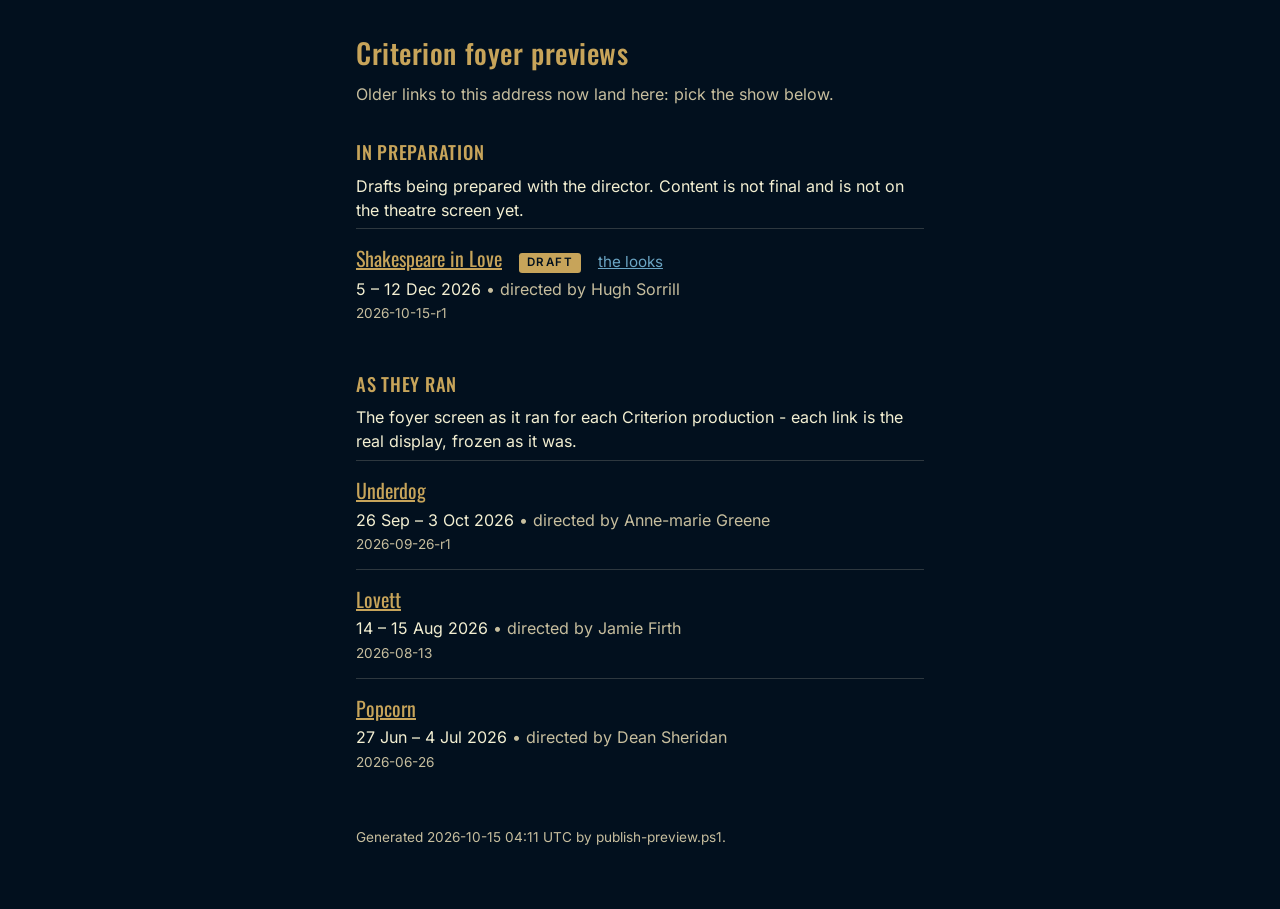
<file: index.html>
<!doctype html>
<html lang="en">
<head>
<meta charset="utf-8">
<meta name="viewport" content="width=device-width, initial-scale=1">
<meta name="robots" content="noindex, nofollow">
<title>Criterion foyer previews</title>
<!-- Root index of the per-show preview archive (ADR 0019). A director-facing
     link list, not a foyer or operator surface. House tokens from HOUSE_THEME
     in platform/obs-helper/js/theme-loader.js; fonts held locally under
     assets/fonts/ (copied by publish-preview.ps1). No scripts, no network. -->
<style>
@font-face { font-family: "Oswald"; src: url("assets/fonts/oswald-latin.woff2") format("woff2"); }
@font-face { font-family: "Inter"; src: url("assets/fonts/inter-latin.woff2") format("woff2"); }
:root {
  --ground: #02101E;
  --text: #F3EFD2;
  --muted: #C7BE9E;
  --accent: #C7A45A;
  --link: #6BA5C4;
}
* { box-sizing: border-box; }
body {
  margin: 0;
  background: var(--ground);
  color: var(--text);
  font-family: "Inter", sans-serif;
  line-height: 1.5;
}
main { max-width: 38rem; margin: 0 auto; padding: 2rem 1.25rem 3rem; }
h1 {
  font-family: "Oswald", sans-serif;
  color: var(--accent);
  font-size: 1.75rem;
  font-weight: 500;
  letter-spacing: 0.02em;
  margin: 0 0 0.5rem;
}
h2 {
  font-family: "Oswald", sans-serif;
  color: var(--accent);
  font-size: 1.15rem;
  font-weight: 500;
  letter-spacing: 0.04em;
  text-transform: uppercase;
  margin: 2rem 0 0.5rem;
}
.lede { margin: 0 0 0.4rem; }
.note { color: var(--muted); margin: 0 0 0.5rem; }
/* DRAFT badge: accent ground with the page ground as text - the same pair as
   a.show on body, inverted. Measured 8.11:1 on the house tokens. */
.draft-badge {
  display: inline-block;
  margin-left: 0.75rem;
  padding: 0.1rem 0.5rem;
  background: var(--accent);
  color: var(--ground);
  font-size: 0.72rem;
  font-weight: 600;
  letter-spacing: 0.12em;
  text-transform: uppercase;
  border-radius: 0.2rem;
  vertical-align: middle;
}
ul.shows { list-style: none; margin: 0; padding: 0; }
ul.shows li { padding: 0.9rem 0; border-top: 1px solid rgba(243, 239, 210, 0.18); }
a.show { color: var(--accent); font-family: "Oswald", sans-serif; font-size: 1.25rem; }
a.show:hover, a.show:focus { color: var(--text); }
a.looks { color: var(--link); font-size: 0.95rem; margin-left: 0.75rem; }
a.looks:hover, a.looks:focus { color: var(--text); }
.sub { display: block; margin-top: 0.15rem; }
.sep, .director { color: var(--muted); }
.meta { display: block; color: var(--muted); font-size: 0.85rem; margin-top: 0.15rem; }
.empty { color: var(--muted); }
.foot { color: var(--muted); font-size: 0.85rem; margin-top: 2.5rem; }
</style>
</head>
<body>
<main>
<h1>Criterion foyer previews</h1>
<p class="note">Older links to this address now land here: pick the show below.</p>
  <h2>In preparation</h2>
  <p class="lede">Drafts being prepared with the director. Content is not final and is not on the theatre screen yet.</p>
  <ul class="shows">
    <li><a class="show" href="shakespeare-in-love-2026/?preview=1">Shakespeare in Love</a> <span class="draft-badge">Draft</span> <a class="looks" href="looks/shakespeare-in-love-2026/">the looks</a><span class="sub">5 &ndash; 12 Dec 2026 <span class="sep">&#8226;</span> <span class="director">directed by Hugh Sorrill</span></span><span class="meta">2026-10-15-r1</span></li>
  </ul>
<h2>As they ran</h2>
<p class="lede">The foyer screen as it ran for each Criterion production - each link is the real display, frozen as it was.</p>
<ul class="shows">
    <li><a class="show" href="underdog-2026/?preview=1">Underdog</a><span class="sub">26 Sep &ndash; 3 Oct 2026 <span class="sep">&#8226;</span> <span class="director">directed by Anne-marie Greene</span></span><span class="meta">2026-09-26-r1</span></li>
    <li><a class="show" href="lovett-2026/?preview=1">Lovett</a><span class="sub">14 &ndash; 15 Aug 2026 <span class="sep">&#8226;</span> <span class="director">directed by Jamie Firth</span></span><span class="meta">2026-08-13</span></li>
    <li><a class="show" href="popcorn-2026/?preview=1">Popcorn</a><span class="sub">27 Jun &ndash; 4 Jul 2026 <span class="sep">&#8226;</span> <span class="director">directed by Dean Sheridan</span></span><span class="meta">2026-06-26</span></li>
</ul>
<p class="foot">Generated 2026-10-15 04:11 UTC by publish-preview.ps1.</p>
</main>
</body>
</html>
</file>
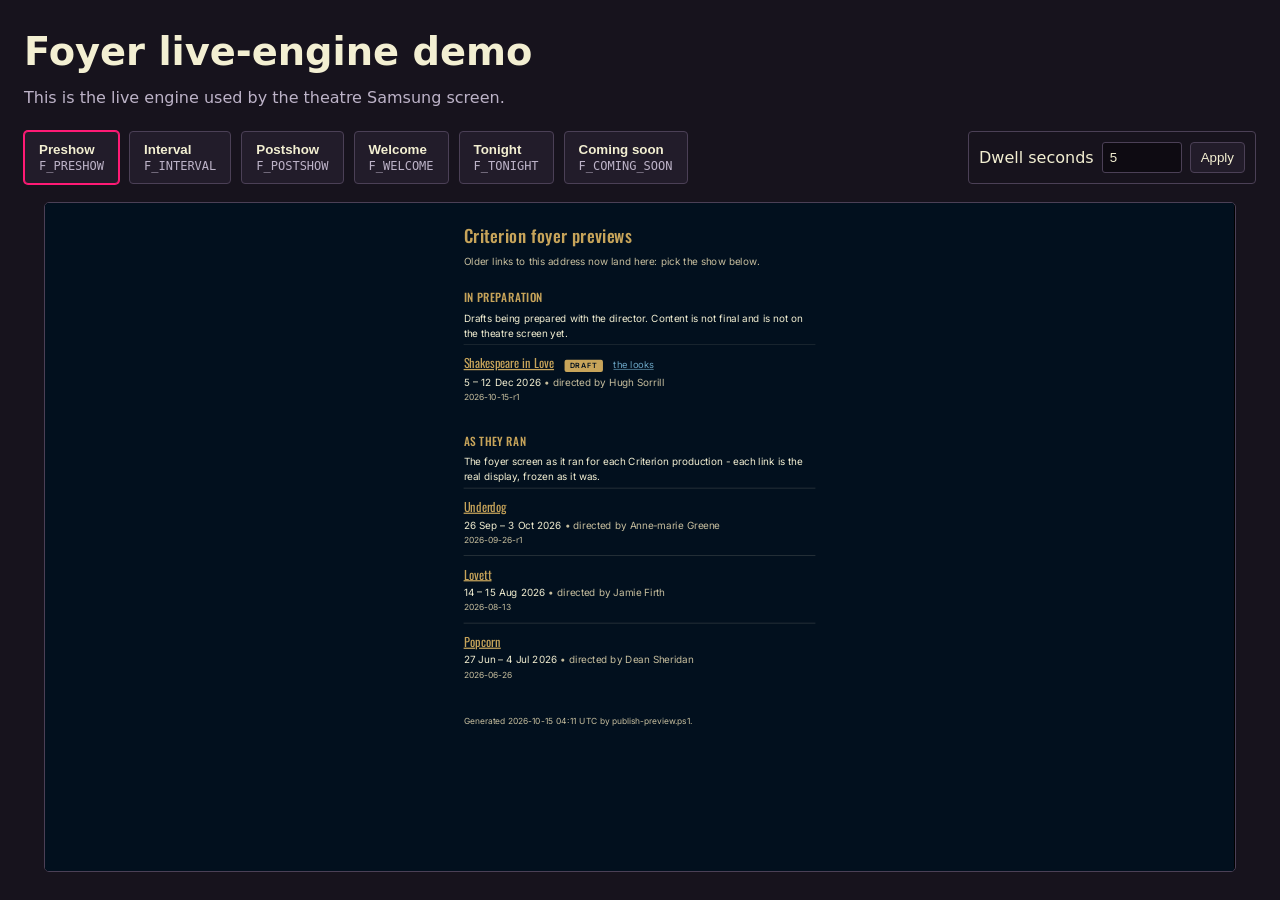
<file: demo.html>
<!doctype html>
<html lang="en">
<head>
  <meta charset="utf-8">
  <meta name="viewport" content="width=device-width, initial-scale=1">
  <title>Criterion foyer live demo</title>
  <style>
    :root { color-scheme: dark; --ink:#17131d; --panel:#221c2a; --cream:#f3efd2; --muted:#bdb3c8; --accent:#ff1a75; --line:#4b4056; }
    * { box-sizing: border-box; }
    body { margin: 0; background: var(--ink); color: var(--cream); font: 16px/1.45 system-ui, sans-serif; }
    main { width: min(1500px, 100%); margin: 0 auto; padding: 24px; }
    h1 { margin: 0 0 6px; font-size: clamp(1.6rem, 3vw, 2.5rem); }
    .intro { margin: 0 0 22px; color: var(--muted); }
    .controls { display: flex; flex-wrap: wrap; gap: 10px; align-items: stretch; margin-bottom: 18px; }
    button { border: 1px solid var(--line); border-radius: 4px; padding: 10px 14px; background: var(--panel); color: var(--cream); cursor: pointer; text-align: left; }
    button:hover, button.active { border-color: var(--accent); box-shadow: 0 0 0 1px var(--accent); }
    button strong, button span { display: block; }
    button span { margin-top: 2px; color: var(--muted); font: .75rem/1.2 ui-monospace, monospace; }
    .dwell { display: flex; gap: 8px; align-items: center; margin-left: auto; padding: 8px 10px; border: 1px solid var(--line); border-radius: 4px; }
    .dwell input { width: 5rem; padding: 7px; border: 1px solid var(--line); border-radius: 3px; background: #0e0b12; color: var(--cream); }
    .dwell button { padding: 7px 10px; }
    .frame-wrap { position: relative; overflow: hidden; width: min(100%, calc((100dvh - 230px) * 16 / 9)); margin-inline: auto; aspect-ratio: 16 / 9; border: 1px solid var(--line); border-radius: 5px; background: #000; }
    /* The engine renders at a fixed 1920x1080 (the Samsung/OBS viewport); scale it to fit. */
    iframe { position: absolute; top: 0; left: 0; width: 1920px; height: 1080px; border: 0; transform-origin: top left; }
    .file-guard { display: none; padding: 24px; border: 1px solid var(--line); background: var(--panel); }
    .file-guard a { color: var(--cream); }
    @media (max-width: 800px) { .dwell { width: 100%; margin-left: 0; } }
  </style>
</head>
<body>
<main>
  <h1>Foyer live-engine demo</h1>
  <p class="intro">This is the live engine used by the theatre Samsung screen.</p>
  <section class="hosted-demo">
    <div class="controls">
      <button class="active" data-route="phase=preshow"><strong>Preshow</strong><span>F_PRESHOW</span></button>
      <button data-route="phase=interval"><strong>Interval</strong><span>F_INTERVAL</span></button>
      <button data-route="phase=postshow"><strong>Postshow</strong><span>F_POSTSHOW</span></button>
      <button data-route="scene=welcome"><strong>Welcome</strong><span>F_WELCOME</span></button>
      <button data-route="scene=tonight"><strong>Tonight</strong><span>F_TONIGHT</span></button>
      <button data-route="scene=coming-soon"><strong>Coming soon</strong><span>F_COMING_SOON</span></button>
      <div class="dwell">
        <label for="dwell-seconds">Dwell seconds</label>
        <input id="dwell-seconds" type="number" min="2" max="120" step="1" value="5">
        <button id="apply-dwell" type="button">Apply</button>
      </div>
    </div>
    <div class="frame-wrap">
      <iframe id="foyer-frame" title="Live foyer engine preview"></iframe>
    </div>
  </section>
  <p class="file-guard" id="file-guard">
    The live demo needs a hosted link or <code>python -m http.server</code>.
    From disk, use the <a href="review.html">step-through review page</a> instead.
  </p>
</main>
<script>
  (() => {
    const hostedDemo = document.querySelector(".hosted-demo");
    const guard = document.getElementById("file-guard");
    if (location.protocol === "file:") {
      hostedDemo.hidden = true;
      guard.style.display = "block";
      return;
    }

    const frame = document.getElementById("foyer-frame");
    const dwellInput = document.getElementById("dwell-seconds");
    const buttons = [...document.querySelectorAll("[data-route]")];
    let activeRoute = buttons[0].dataset.route;

    function loadScene() {
      const dwell = Number(dwellInput.value);
      const validDwell = Number.isFinite(dwell) && dwell >= 2 && dwell <= 120;
      frame.src = `index.html?${activeRoute}${validDwell ? `&dwell=${dwell}` : ""}`;
    }

    for (const button of buttons) {
      button.addEventListener("click", () => {
        activeRoute = button.dataset.route;
        for (const candidate of buttons) candidate.classList.toggle("active", candidate === button);
        loadScene();
      });
    }
    document.getElementById("apply-dwell").addEventListener("click", loadScene);
    dwellInput.addEventListener("change", loadScene);

    const wrap = document.querySelector(".frame-wrap");
    function fitFrame() {
      frame.style.transform = `scale(${wrap.clientWidth / 1920})`;
    }
    window.addEventListener("resize", fitFrame);
    fitFrame();
    loadScene();
  })();
</script>
</body>
</html>
</file>
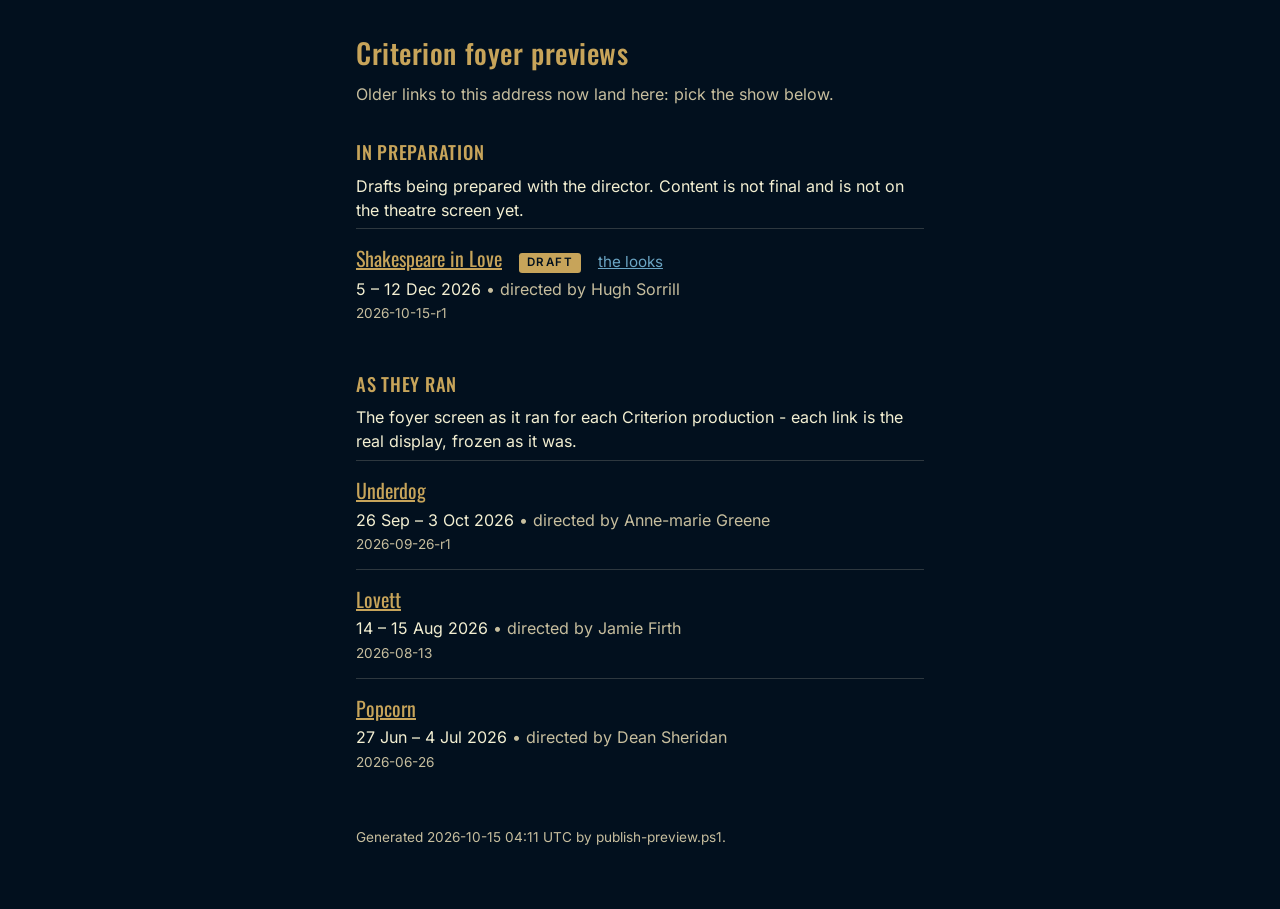
<file: review.html>
<!doctype html>
<html lang="en">
<meta charset="utf-8">
<title>Live engine foyer review</title>
<meta http-equiv="refresh" content="0; url=index.html?preview=1">
<link rel="canonical" href="index.html?preview=1">
<p><a href="index.html?preview=1">Open the live engine foyer review</a>.</p>
</html>
</file>
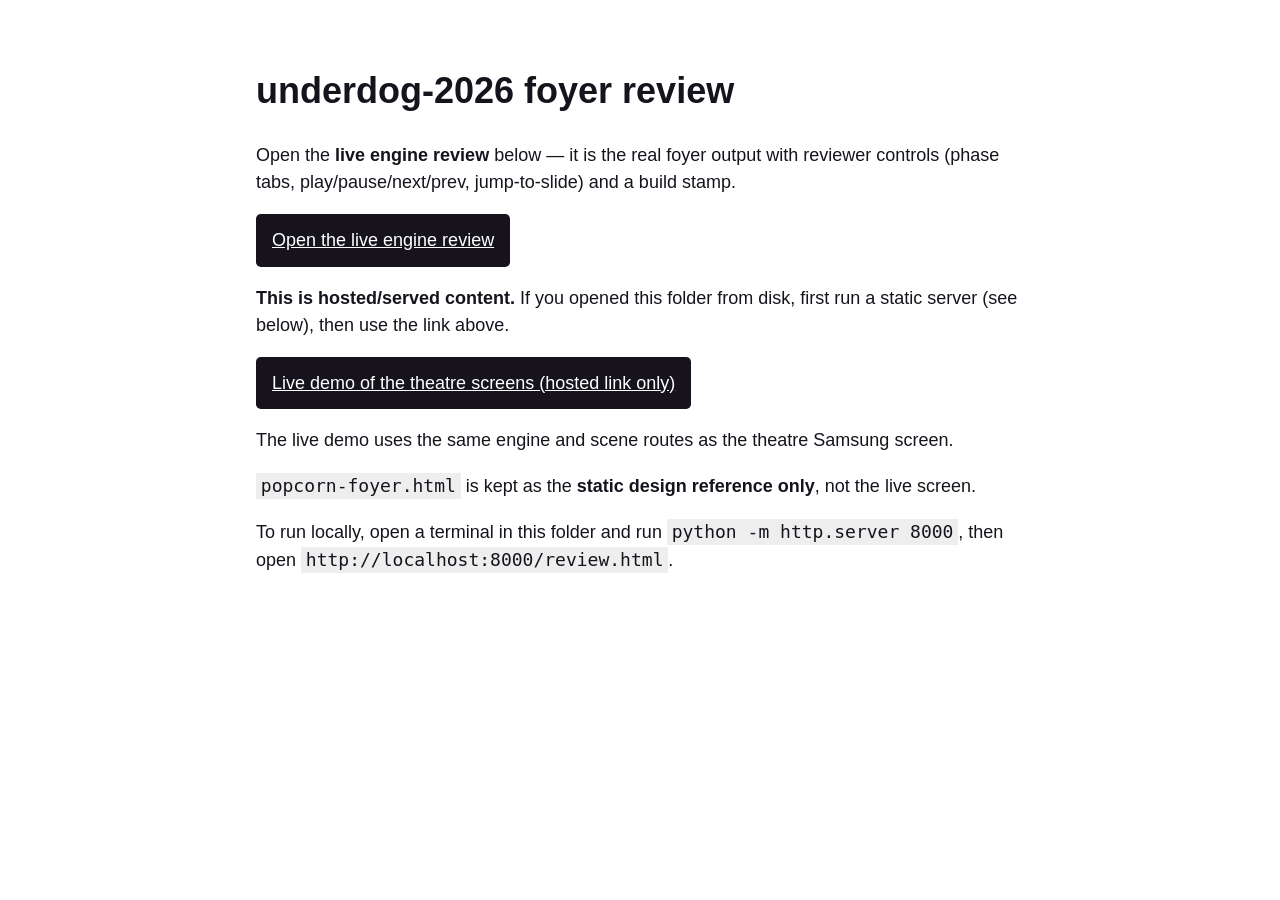
<file: START-HERE.html>
<!doctype html>
<html lang="en">
<head>
<meta charset="utf-8">
<meta name="viewport" content="width=device-width, initial-scale=1">
<title>underdog-2026 foyer review</title>
<style>
body{max-width:48rem;margin:4rem auto;padding:0 1.5rem;font:18px/1.5 sans-serif;color:#17131d}
a{display:inline-block;padding:.8rem 1rem;background:#17131d;color:white;border-radius:.3rem}
code{background:#eee;padding:.15rem .3rem}
</style>
</head>
<body>
<h1>underdog-2026 foyer review</h1>
<p>Open the <strong>live engine review</strong> below — it is the real foyer output with reviewer controls (phase tabs, play/pause/next/prev, jump-to-slide) and a build stamp.</p>
<p><a href="index.html?preview=1">Open the live engine review</a></p>
<p><strong>This is hosted/served content.</strong> If you opened this folder from disk, first run a static server (see below), then use the link above.</p>
<p><a href="demo.html">Live demo of the theatre screens (hosted link only)</a></p>
<p>The live demo uses the same engine and scene routes as the theatre Samsung screen.</p>
<p><code>popcorn-foyer.html</code> is kept as the <strong>static design reference only</strong>, not the live screen.</p>
<p>To run locally, open a terminal in this folder and run <code>python -m http.server 8000</code>, then open <code>http://localhost:8000/review.html</code>.</p>
</body>
</html>
</file>
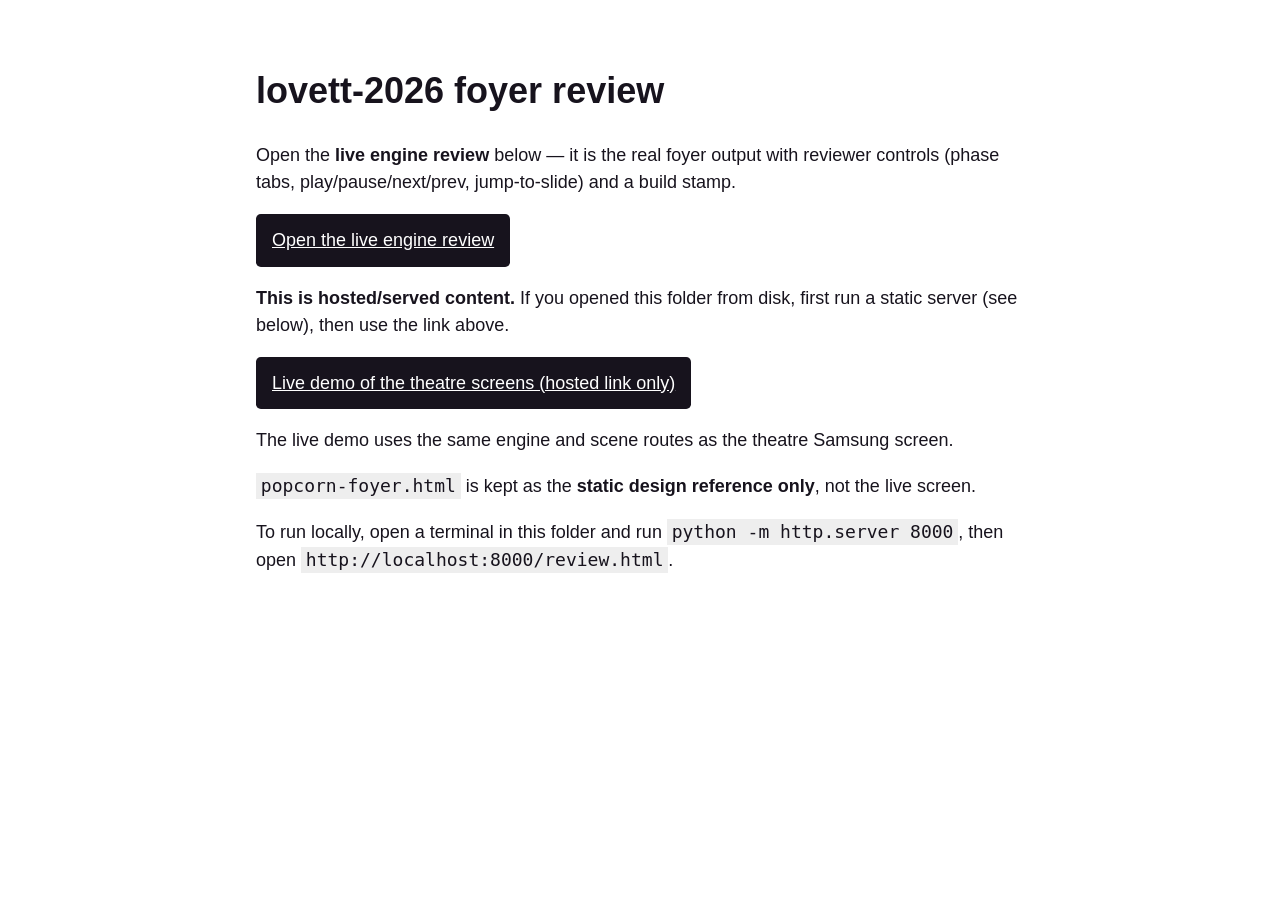
<file: lovett-2026/START-HERE.html>
<!doctype html>
<html lang="en">
<head>
<meta charset="utf-8">
<meta name="viewport" content="width=device-width, initial-scale=1">
<title>lovett-2026 foyer review</title>
<style>
body{max-width:48rem;margin:4rem auto;padding:0 1.5rem;font:18px/1.5 sans-serif;color:#17131d}
a{display:inline-block;padding:.8rem 1rem;background:#17131d;color:white;border-radius:.3rem}
code{background:#eee;padding:.15rem .3rem}
</style>
</head>
<body>
<h1>lovett-2026 foyer review</h1>
<p>Open the <strong>live engine review</strong> below — it is the real foyer output with reviewer controls (phase tabs, play/pause/next/prev, jump-to-slide) and a build stamp.</p>
<p><a href="index.html?preview=1">Open the live engine review</a></p>
<p><strong>This is hosted/served content.</strong> If you opened this folder from disk, first run a static server (see below), then use the link above.</p>
<p><a href="demo.html">Live demo of the theatre screens (hosted link only)</a></p>
<p>The live demo uses the same engine and scene routes as the theatre Samsung screen.</p>
<p><code>popcorn-foyer.html</code> is kept as the <strong>static design reference only</strong>, not the live screen.</p>
<p>To run locally, open a terminal in this folder and run <code>python -m http.server 8000</code>, then open <code>http://localhost:8000/review.html</code>.</p>
</body>
</html>
</file>
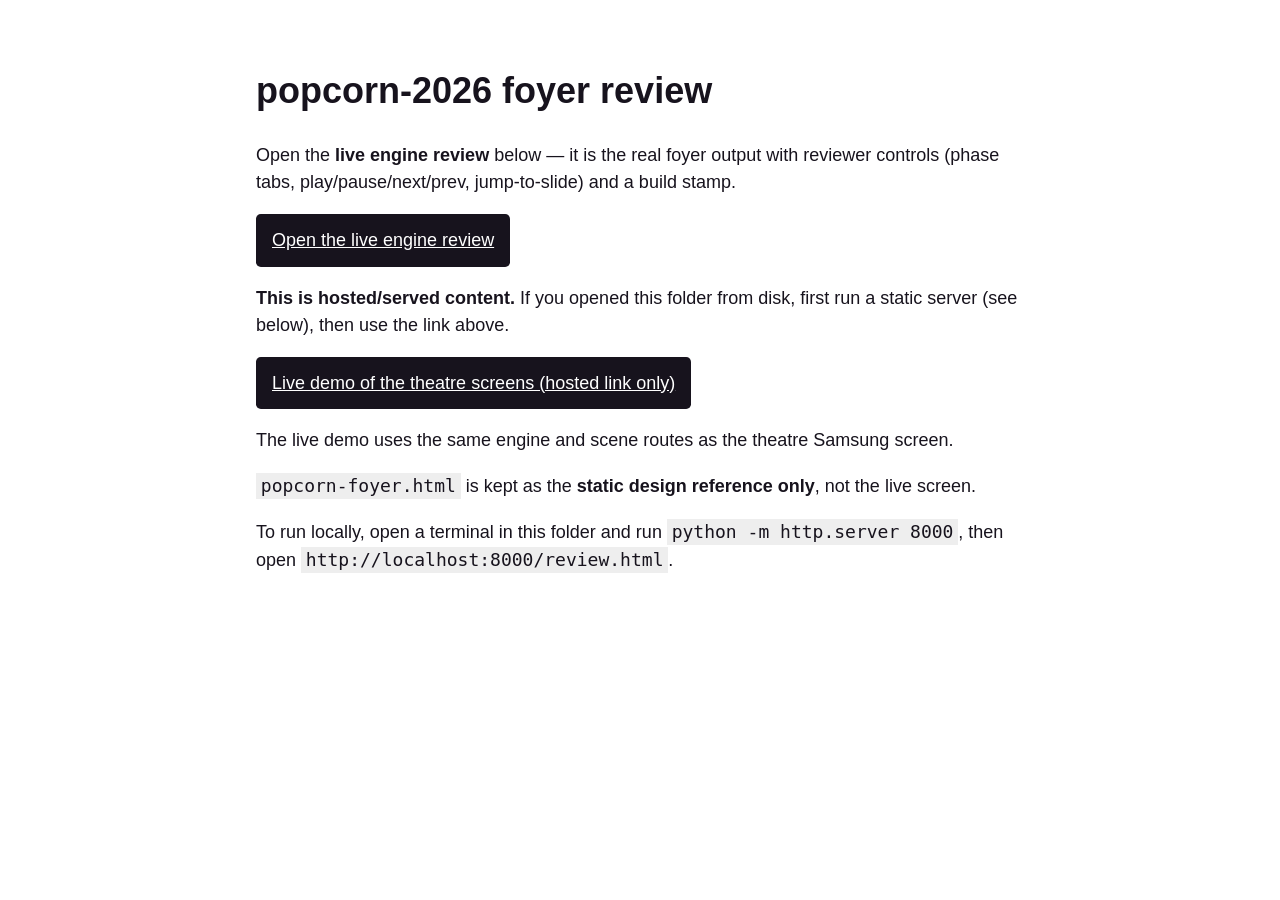
<file: popcorn-2026/START-HERE.html>
<!doctype html>
<html lang="en">
<head>
<meta charset="utf-8">
<meta name="viewport" content="width=device-width, initial-scale=1">
<title>popcorn-2026 foyer review</title>
<style>
body{max-width:48rem;margin:4rem auto;padding:0 1.5rem;font:18px/1.5 sans-serif;color:#17131d}
a{display:inline-block;padding:.8rem 1rem;background:#17131d;color:white;border-radius:.3rem}
code{background:#eee;padding:.15rem .3rem}
</style>
</head>
<body>
<h1>popcorn-2026 foyer review</h1>
<p>Open the <strong>live engine review</strong> below — it is the real foyer output with reviewer controls (phase tabs, play/pause/next/prev, jump-to-slide) and a build stamp.</p>
<p><a href="index.html?preview=1">Open the live engine review</a></p>
<p><strong>This is hosted/served content.</strong> If you opened this folder from disk, first run a static server (see below), then use the link above.</p>
<p><a href="demo.html">Live demo of the theatre screens (hosted link only)</a></p>
<p>The live demo uses the same engine and scene routes as the theatre Samsung screen.</p>
<p><code>popcorn-foyer.html</code> is kept as the <strong>static design reference only</strong>, not the live screen.</p>
<p>To run locally, open a terminal in this folder and run <code>python -m http.server 8000</code>, then open <code>http://localhost:8000/review.html</code>.</p>
</body>
</html>
</file>
